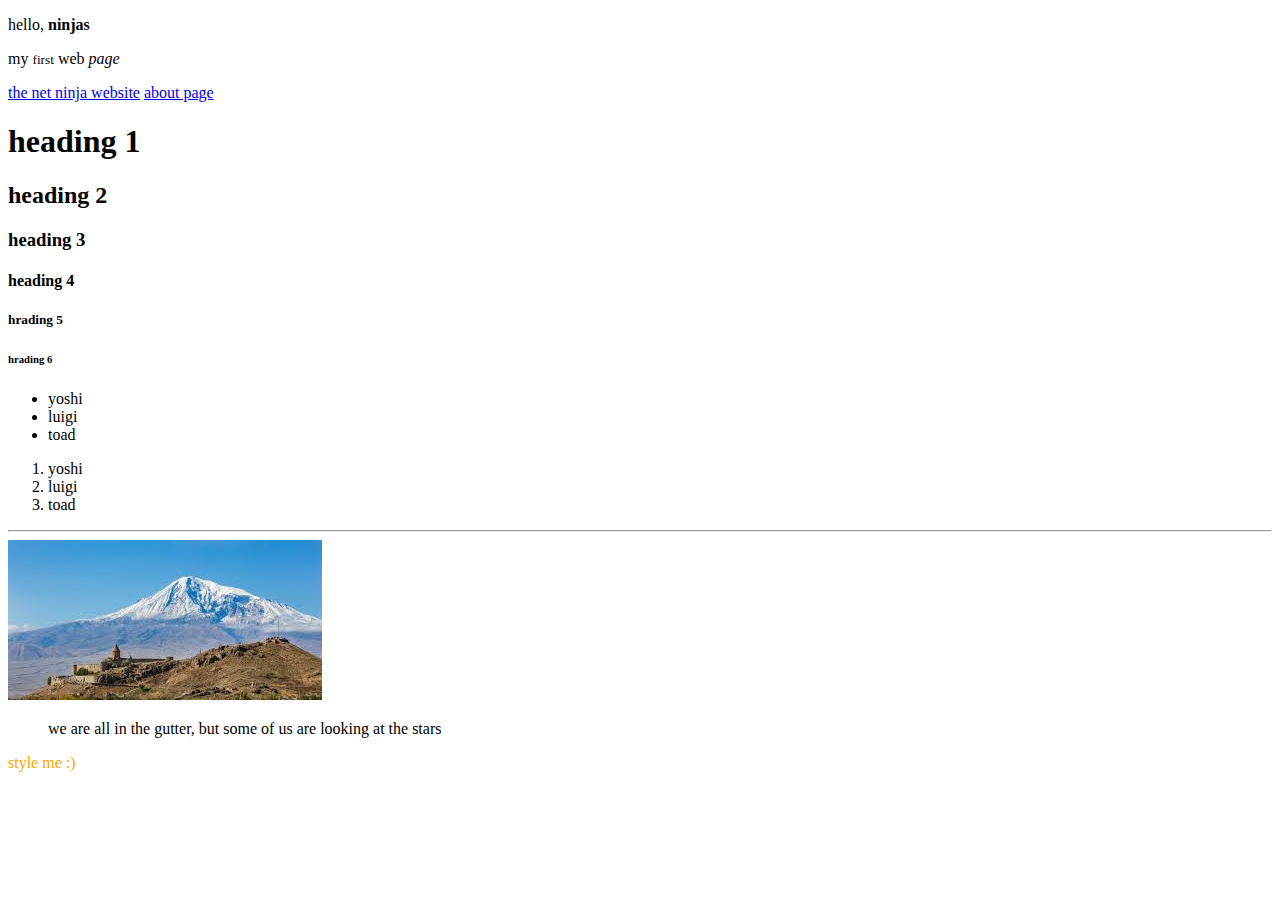
<file: 02-html_basics/index.html>
<!DOCTYPE html>
<html>
  <head>
    <title>HTML Basics</title>
  </head>
  <body>
    <div>
      <p>hello, <strong>ninjas</strong></p>
      <p>my <small>first</small> web <em>page</em></p>
      <a href="https://www.thenetninja.co.uk">the net ninja website</a>
      <a href="about.html">about page</a>
    </div>

    <div>
      <h1>heading 1</h1>
      <h2>heading 2</h2>
      <h3>heading 3</h3>
      <h4>heading 4</h4>
      <h5>hrading 5</h5>
      <h6>hrading 6</h6>
    </div>

    <div>
      <ul>
        <li>yoshi</li>
        <li>luigi</li>
        <li>toad</li>
      </ul>
    </div>

    <div>
      <ol>
        <li>yoshi</li>
        <li>luigi</li>
        <li>toad</li>
      </ol>
    </div>

    <!-- span tag below -->
    <!-- <span>I am a <br />span tag</span> -->

    <hr />
    <img src="../img/mountain.jpeg" alt="a picture of a mountain" />

    <blockquote cite="http://www.oscarwildesite.com">
      we are all in the gutter, but some of us are looking at the stars
    </blockquote>

    <p style="color: orange;">style me :)</p>
  </body>
</html>
</file>
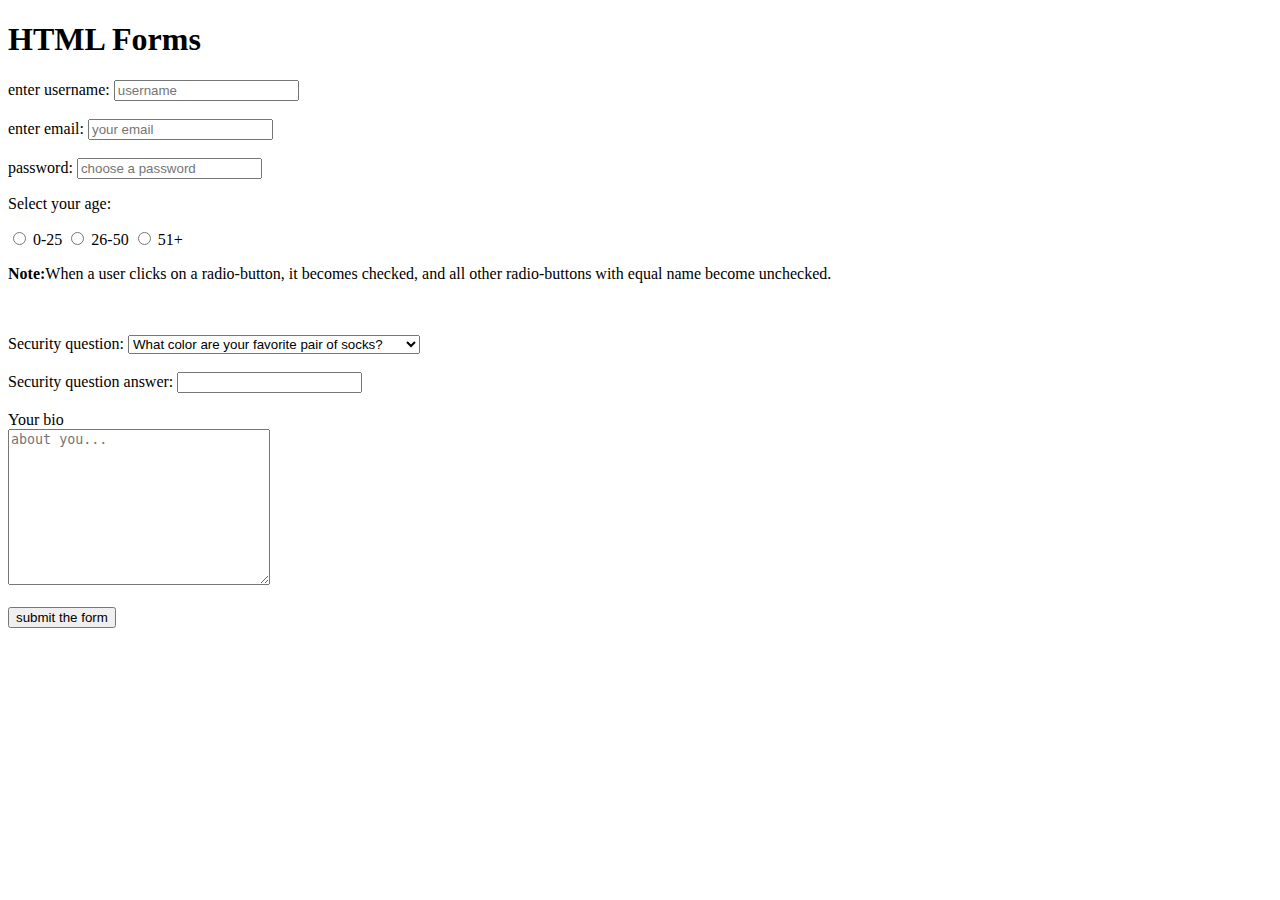
<file: 03-html_forms/index.html>
<!DOCTYPE html>
<html>
  <head>
    <title>HTML Forms</title>
  </head>
  <body>
    <h1 id="title">HTML Forms</h1>

    <form>
      <label for="username">enter username:</label>
      <input
        type="text"
        id="username"
        name="username"
        placeholder="username"
        required
      />
      <br /><br />
      <label for="email" name="email">enter email:</label>
      <input type="email" id="email" placeholder="your email" required />
      <br /><br />
      <label for="password" name="password">password:</label>
      <input
        type="password"
        id="password"
        placeholder="choose a password"
        required
      />

      <p>Select your age:</p>

      <input type="radio" name="age" value="0-25" id="option-1" />
      <label for="option-1">0-25</label>
      <input type="radio" name="age" value="26-50" id="option-2" />
      <label for="option-2">26-50</label>
      <input type="radio" name="age" value="51+" id="option-3" />
      <label for="option-3">51+</label>

      <p>
        <b>Note:</b>When a user clicks on a radio-button, it becomes checked,
        and all other radio-buttons with equal name become unchecked.
      </p>

      <br /><br />

      <label for="question">Security question:</label>
      <select name="question" id="question">
        <option value="q1">What color are your favorite pair of socks?</option>
        <option value="q2"
          >If you could be a vegetable, what would it be?</option
        >
        <option value="q3">What is your best security question?</option>
      </select>

      <br /><br />

      <label for="answer">Security question answer:</label>
      <input type="text" id="answer" name="answer" />

      <br /><br />

      <label for="bio">Your bio</label><br />
      <textarea
        name="bio"
        id="bio"
        cols="30"
        rows="10"
        placeholder="about you..."
      ></textarea>

      <br /><br />
      <input type="submit" value="submit the form" />
    </form>
  </body>
</html>
</file>
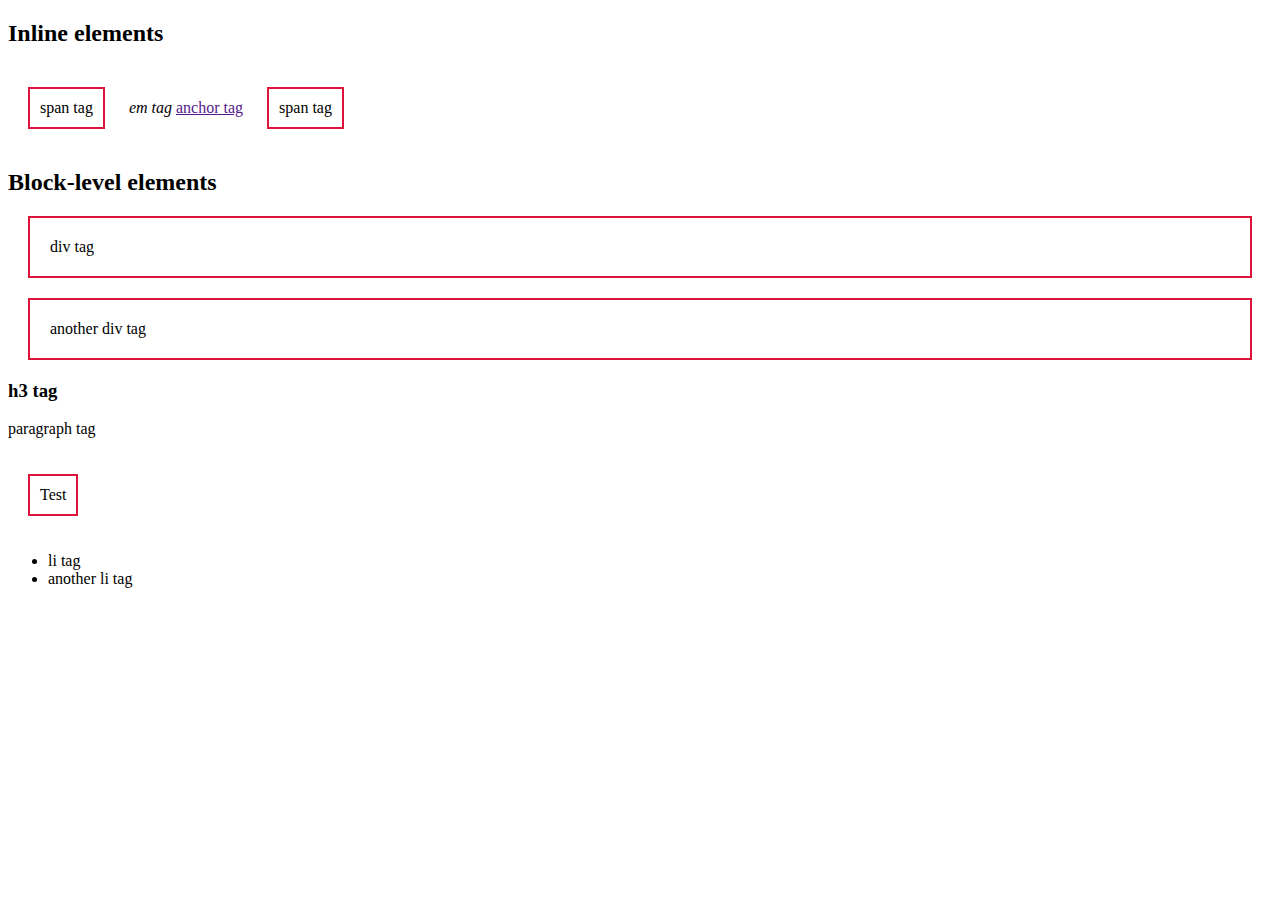
<file: 04-css_basics/index.html>
<!DOCTYPE html>
<html>
  <head>
    <link rel="stylesheet" href="styles.css" />
    <title>CSS Basics</title>
  </head>
  <body>
    <!-- <h1>CSS Basics</h1>

    <p>
      Lorem ipsum dolor sit amet consectetur, adipisicing elit. Debitis dicta
      sunt fugit iste corrupti facilis vel sapiente aut a cupiditate, iure
      mollitia natus doloremque cumque dignissimos officia expedita. Autem,
      nisi.
    </p>

    <div>
      <h2>Ninjas available for hire</h2>
      <p>
        Lorem ipsum dolor sit amet, consectetur adipisicing elit. Maxime quasi
        id facere ab aliquam temporibus? At, repellendus mollitia. Quod, atque
        cumque. Quasi facilis beatae ab? Eligendi velit quidem saepe quo!
      </p>
      <ul>
        <li>Ninja Yoshi</li>
        <li>Ninja Mario</li>
        <li>Ninja Luigi</li>
      </ul>
    </div> -->

    <h2>Inline elements</h2>

    <span>span tag</span>
    <em>em tag</em>
    <a href="">anchor tag</a>
    <span>span tag</span>

    <h2>Block-level elements</h2>

    <div>div tag</div>
    <div>another div tag</div>
    <h3>h3 tag</h3>
    <p>paragraph tag</p>
    <span>Test</span>
    <ul>
      <li>li tag</li>
      <li>another li tag</li>
    </ul>
  </body>
</html>
</file>
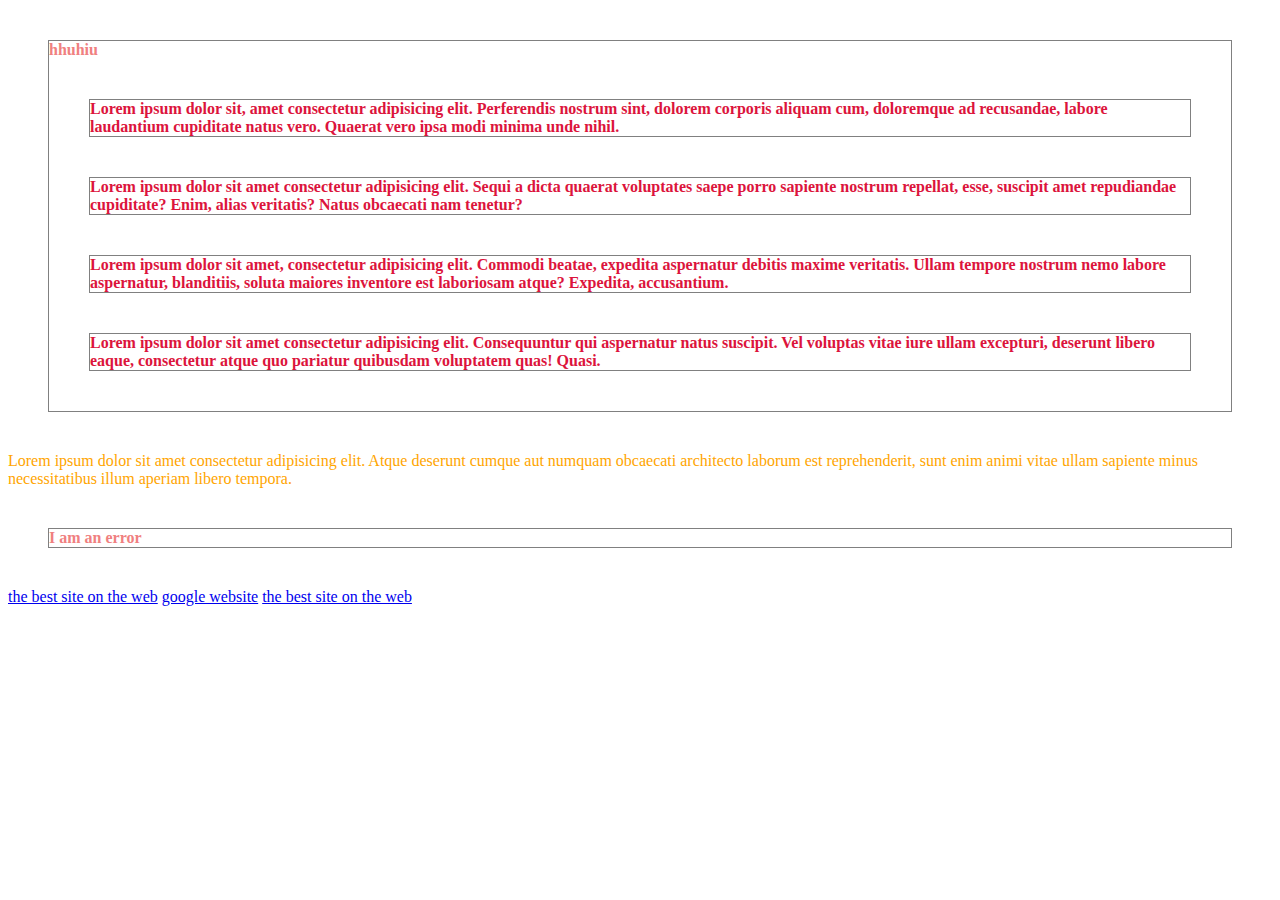
<file: 05-css_classes_selectors_and_the_cascade/index.html>
<!DOCTYPE html>
<html>
  <head>
    <link rel="stylesheet" href="styles.css" />
    <title>CSS Classes, Selectors, and the Cascade</title>
  </head>
  <body>
    <!-- id's are unique, so no other element can have an id of content on this page -->
    <div id="content">
      hhuhiu
      <p>
        Lorem ipsum dolor sit, amet consectetur adipisicing elit. Perferendis
        nostrum sint, dolorem corporis aliquam cum, doloremque ad recusandae,
        labore laudantium cupiditate natus vero. Quaerat vero ipsa modi minima
        unde nihil.
      </p>

      <p class="error">
        Lorem ipsum dolor sit amet consectetur adipisicing elit. Sequi a dicta
        quaerat voluptates saepe porro sapiente nostrum repellat, esse, suscipit
        amet repudiandae cupiditate? Enim, alias veritatis? Natus obcaecati nam
        tenetur?
      </p>

      <p class="success">
        Lorem ipsum dolor sit amet, consectetur adipisicing elit. Commodi
        beatae, expedita aspernatur debitis maxime veritatis. Ullam tempore
        nostrum nemo labore aspernatur, blanditiis, soluta maiores inventore est
        laboriosam atque? Expedita, accusantium.
      </p>

      <p class="success feedback">
        Lorem ipsum dolor sit amet consectetur adipisicing elit. Consequuntur
        qui aspernatur natus suscipit. Vel voluptas vitae iure ullam excepturi,
        deserunt libero eaque, consectetur atque quo pariatur quibusdam
        voluptatem quas! Quasi.
      </p>
    </div>

    <p>
      Lorem ipsum dolor sit amet consectetur adipisicing elit. Atque deserunt
      cumque aut numquam obcaecati architecto laborum est reprehenderit, sunt
      enim animi vitae ullam sapiente minus necessitatibus illum aperiam libero
      tempora.
    </p>

    <div class="error">
      I am an error
    </div>

    <a href="https://www.thenetninja.co.uk">the best site on the web</a>
    <a href="https://www.google.com">google website</a>
    <a href="https://www.thenetninja.co.uk">the best site on the web</a>
  </body>
</html>
</file>
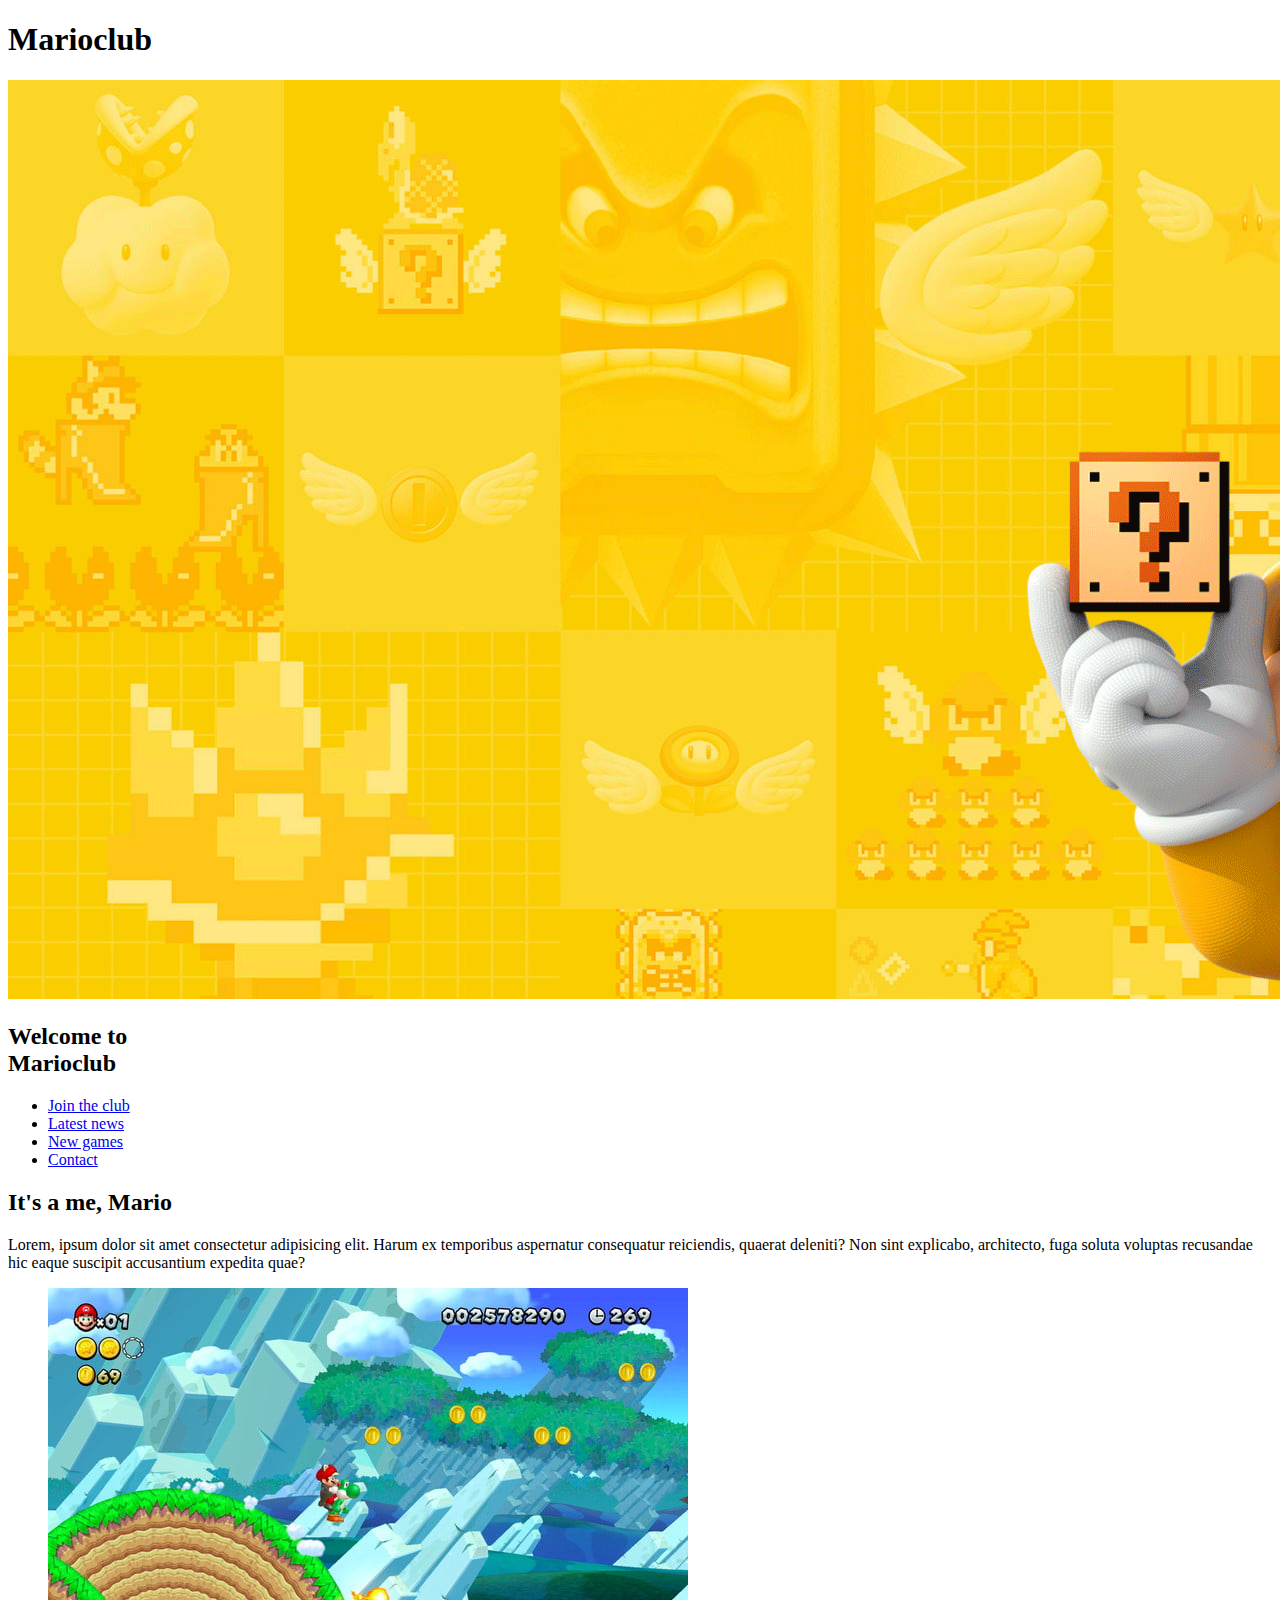
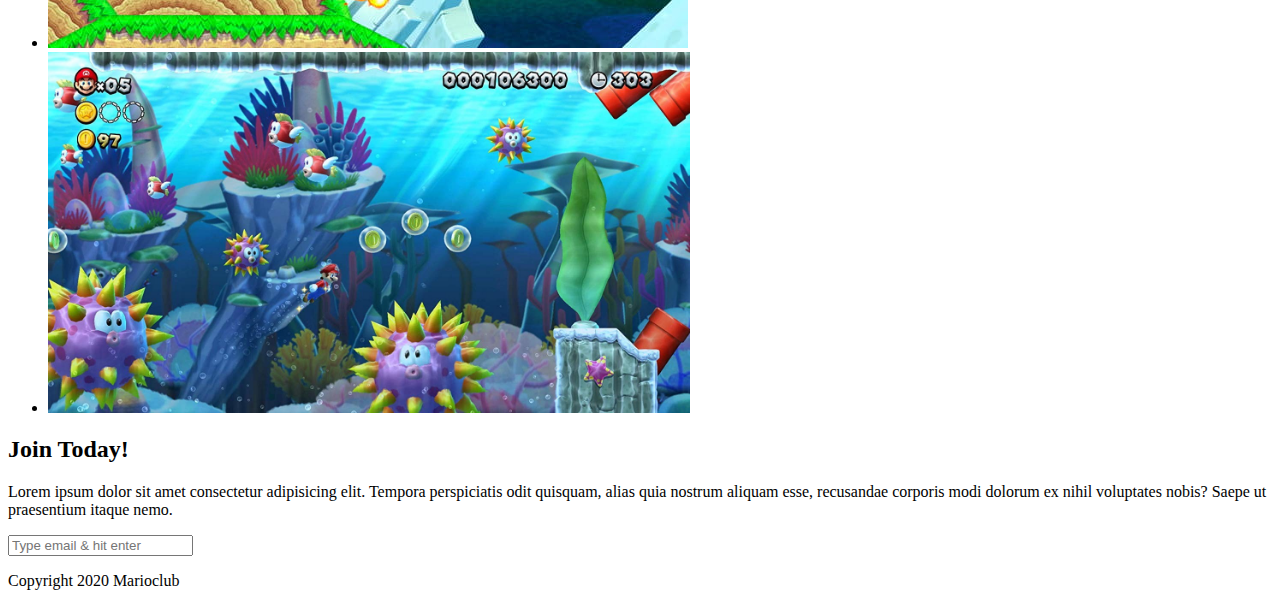
<file: 06-html5_semantics/index.html>
<!DOCTYPE html>
<html>
  <head>
    <link rel="stylesheet" href="styles.css" />
    <title>HTML 5 Semantics</title>
  </head>
  <body>
    <header>
      <h1>Marioclub</h1>
    </header>
    <section class="banner">
      <img src="../img/banner.png" alt="marioclub welcome banner" />
      <div class="welcome">
        <h2>
          Welcome to <br />
          <span>Marioclub</span>
        </h2>
      </div>
    </section>
    <nav class="main-nav">
      <ul>
        <li><a href="/join.html" class="join">Join the club</a></li>
        <li><a href="/news.html">Latest news</a></li>
        <li><a href="/games.html">New games</a></li>
        <li><a href="/contact.html">Contact</a></li>
      </ul>
    </nav>
    <main>
      <article>
        <h2>It's a me, Mario</h2>
        <p>
          Lorem, ipsum dolor sit amet consectetur adipisicing elit. Harum ex
          temporibus aspernatur consequatur reiciendis, quaerat deleniti? Non
          sint explicabo, architecto, fuga soluta voluptas recusandae hic eaque
          suscipit accusantium expedita quae?
        </p>
      </article>
      <ul class="images">
        <li><img src="../img/thumb-1.png" alt="mario thumb 1" /></li>
        <li><img src="../img/thumb-2.png" alt="mario thumb 2" /></li>
      </ul>
    </main>
    <section class="join">
      <h2>Join Today!</h2>
      <p>
        Lorem ipsum dolor sit amet consectetur adipisicing elit. Tempora
        perspiciatis odit quisquam, alias quia nostrum aliquam esse, recusandae
        corporis modi dolorum ex nihil voluptates nobis? Saepe ut praesentium
        itaque nemo.
      </p>
      <form>
        <input
          type="email"
          name="email"
          placeholder="Type email & hit enter"
          required
        />
      </form>
    </section>
    <footer>
      <p class="copyright">Copyright 2020 Marioclub</p>
    </footer>
  </body>
</html>
</file>
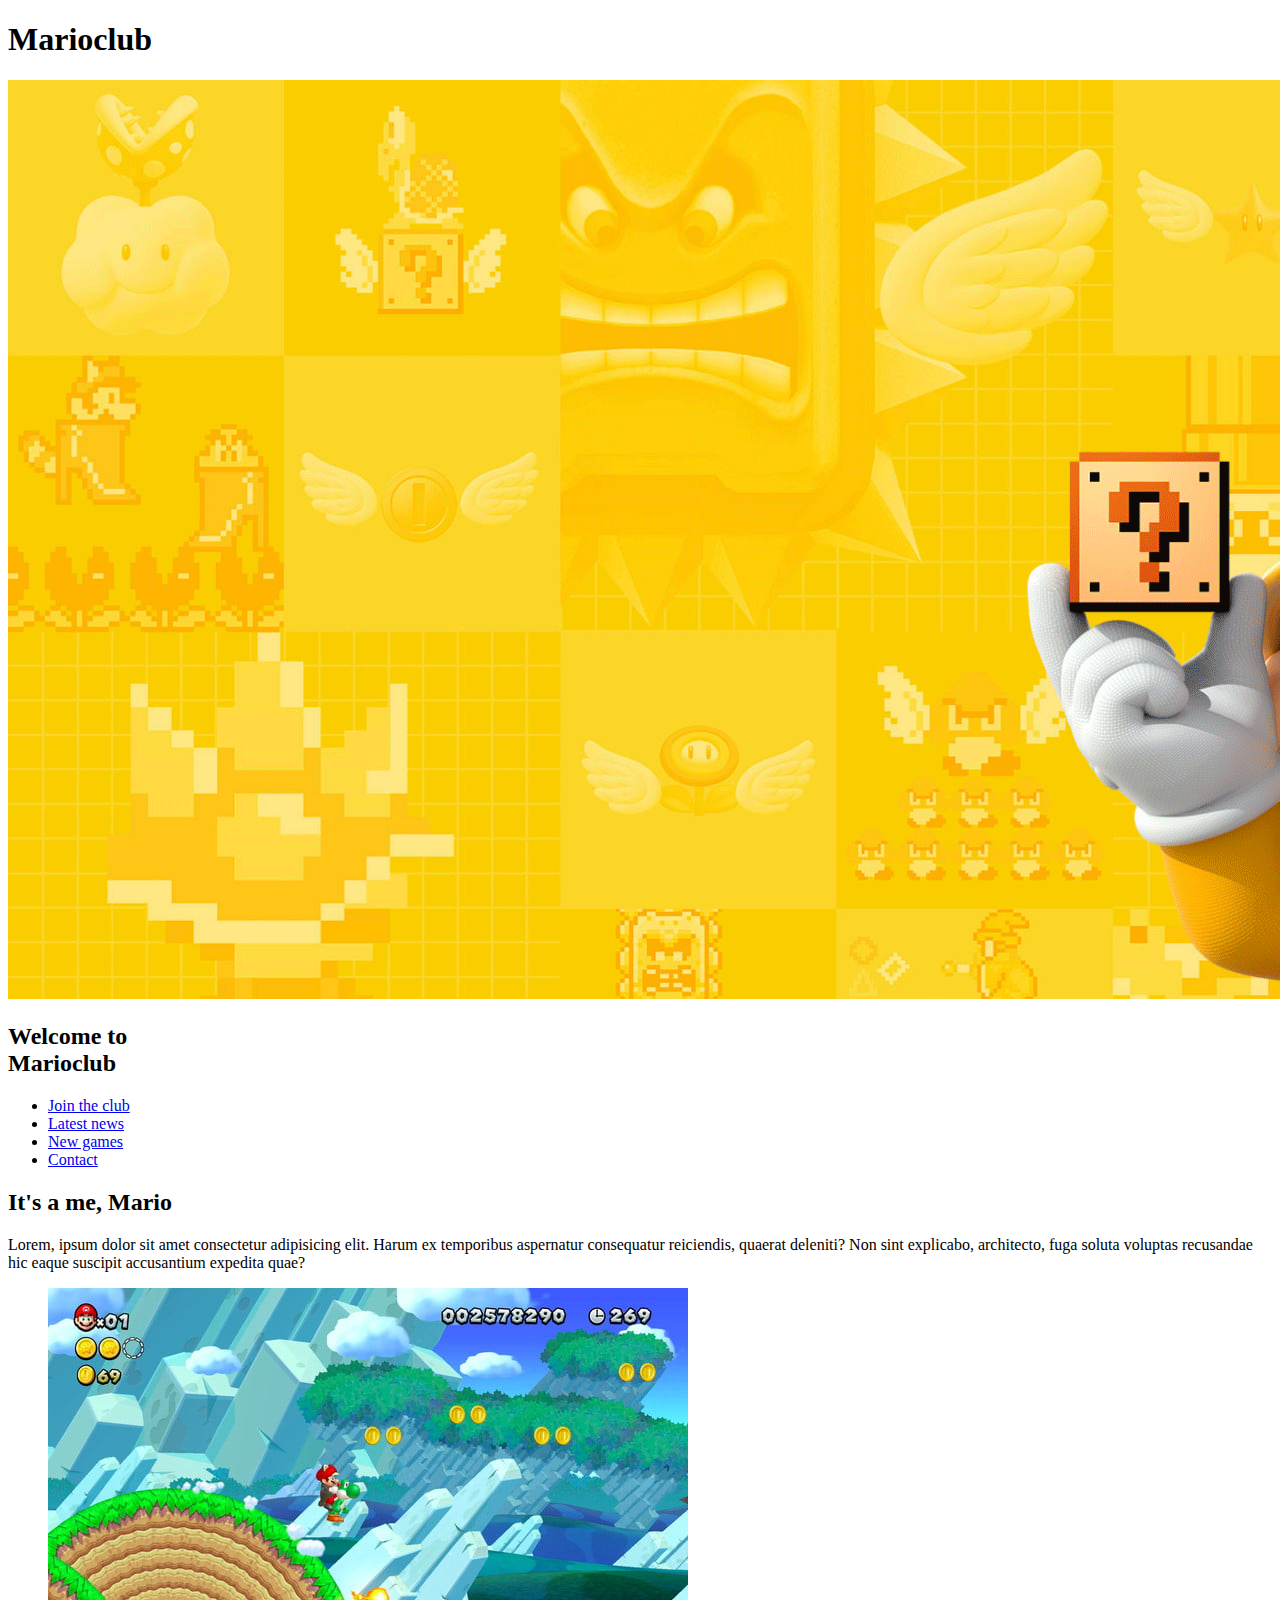
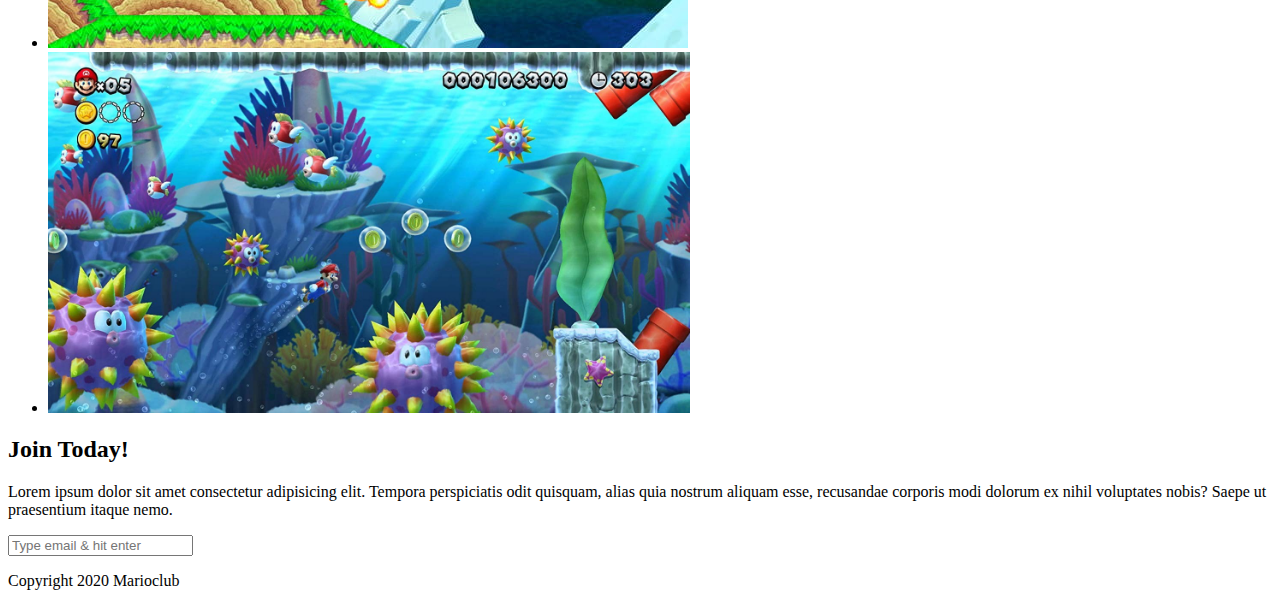
<file: 07-chrome_dev_tools/index.html>
<!DOCTYPE html>
<html>
  <head>
    <link rel="stylesheet" href="styles.css" />
    <title>Chrome Dev Tools</title>
  </head>
  <body>
    <header>
      <h1>Marioclub</h1>
    </header>
    <section class="banner">
      <img src="../img/banner.png" alt="marioclub welcome banner" />
      <div class="welcome">
        <h2>
          Welcome to <br />
          <span>Marioclub</span>
        </h2>
      </div>
    </section>
    <nav class="main-nav">
      <ul>
        <li><a href="/join.html" class="join">Join the club</a></li>
        <li><a href="/news.html">Latest news</a></li>
        <li><a href="/games.html">New games</a></li>
        <li><a href="/contact.html">Contact</a></li>
      </ul>
    </nav>
    <main>
      <article>
        <h2>It's a me, Mario</h2>
        <p>
          Lorem, ipsum dolor sit amet consectetur adipisicing elit. Harum ex
          temporibus aspernatur consequatur reiciendis, quaerat deleniti? Non
          sint explicabo, architecto, fuga soluta voluptas recusandae hic eaque
          suscipit accusantium expedita quae?
        </p>
      </article>
      <ul class="images">
        <li><img src="../img/thumb-1.png" alt="mario thumb 1" /></li>
        <li><img src="../img/thumb-2.png" alt="mario thumb 2" /></li>
      </ul>
    </main>
    <section class="join">
      <h2>Join Today!</h2>
      <p>
        Lorem ipsum dolor sit amet consectetur adipisicing elit. Tempora
        perspiciatis odit quisquam, alias quia nostrum aliquam esse, recusandae
        corporis modi dolorum ex nihil voluptates nobis? Saepe ut praesentium
        itaque nemo.
      </p>
      <form>
        <input
          type="email"
          name="email"
          placeholder="Type email & hit enter"
          required
        />
      </form>
    </section>
    <footer>
      <p class="copyright">Copyright 2020 Marioclub</p>
    </footer>
  </body>
</html>
</file>
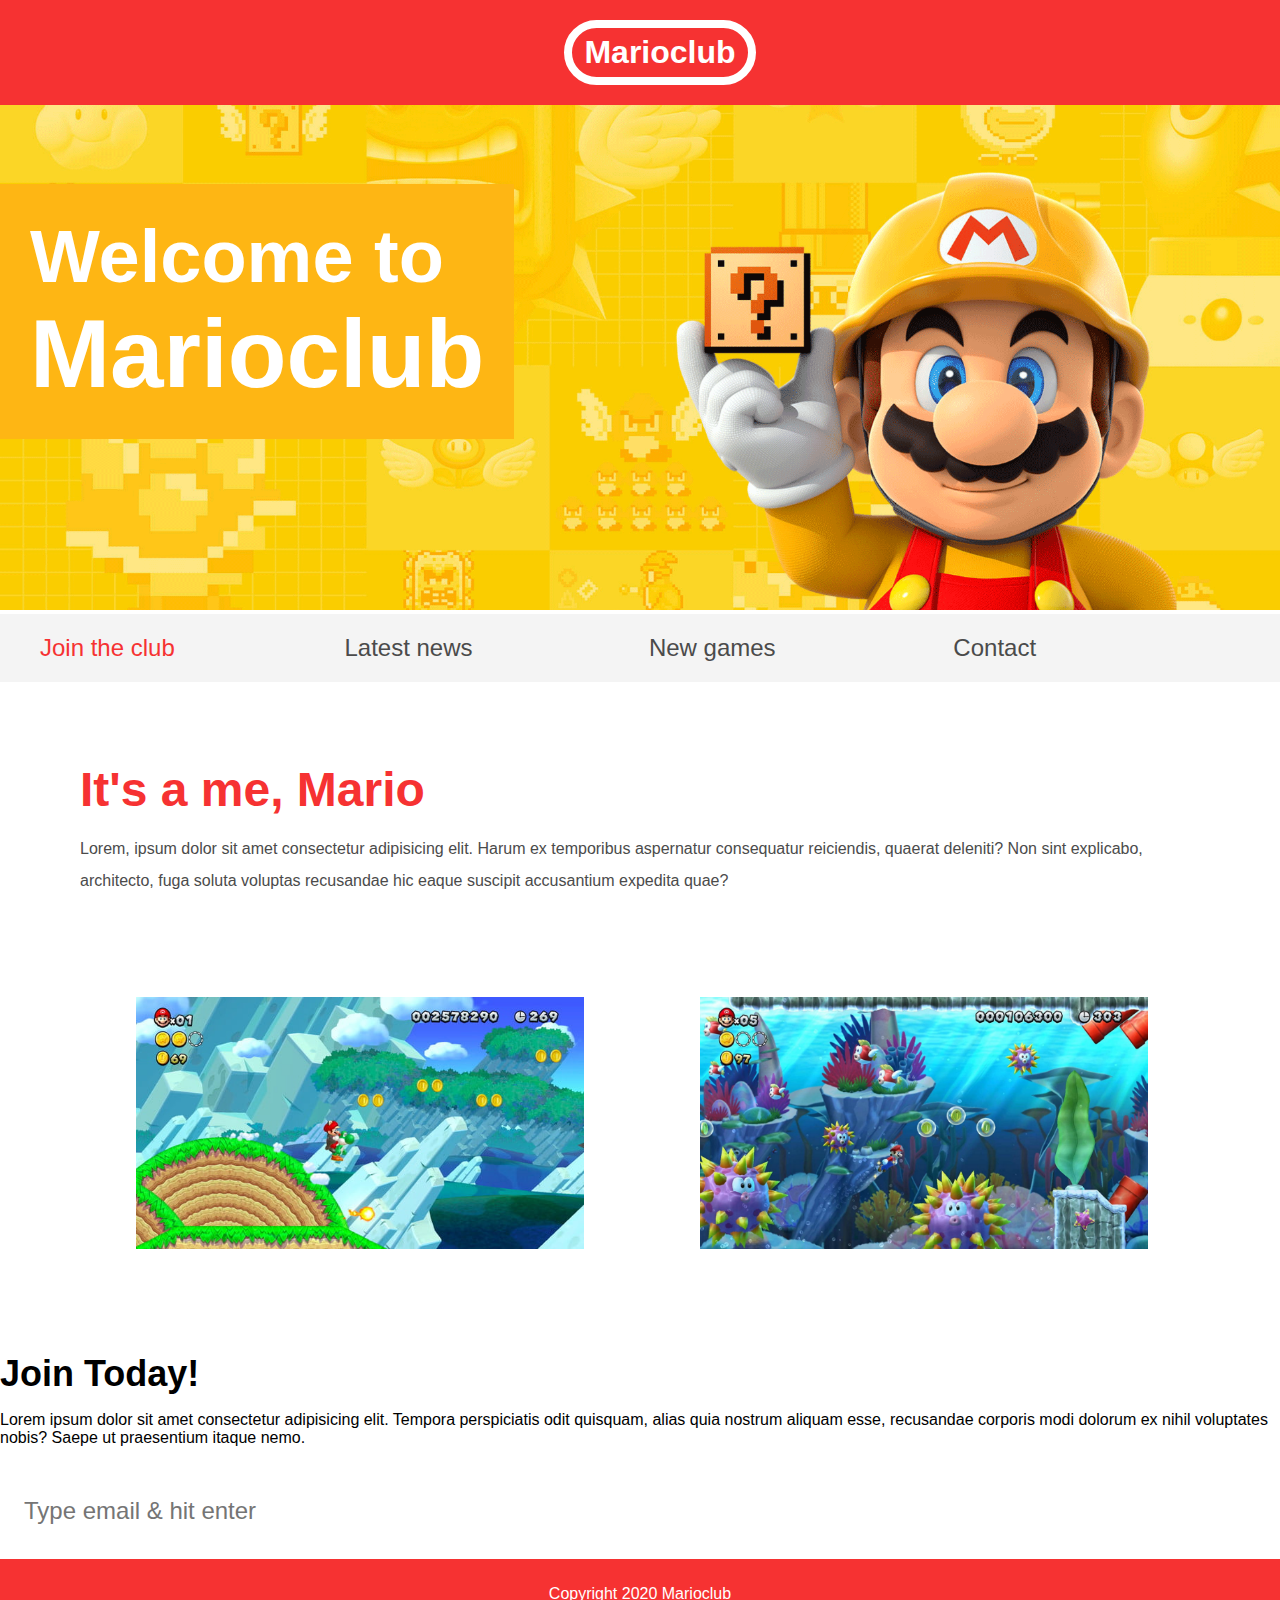
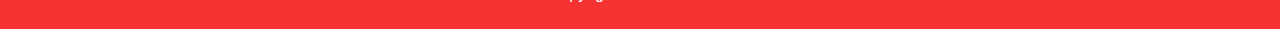
<file: 08-css_layout_and_position/index.html>
<!DOCTYPE html>
<html>
  <head>
    <link rel="stylesheet" href="styles.css" />
    <title>CSS Layout and Position</title>
  </head>
  <body>
    <header>
      <h1>Marioclub</h1>
    </header>
    <section class="banner">
      <img src="../img/banner.png" alt="marioclub welcome banner" />
      <div class="welcome">
        <h2>
          Welcome to <br />
          <span>Marioclub</span>
        </h2>
      </div>
    </section>
    <nav class="main-nav">
      <ul>
        <li><a href="/join.html" class="join">Join the club</a></li>
        <li><a href="/news.html">Latest news</a></li>
        <li><a href="/games.html">New games</a></li>
        <li><a href="/contact.html">Contact</a></li>
      </ul>
    </nav>
    <main>
      <article>
        <h2>It's a me, Mario</h2>
        <p>
          Lorem, ipsum dolor sit amet consectetur adipisicing elit. Harum ex
          temporibus aspernatur consequatur reiciendis, quaerat deleniti? Non
          sint explicabo, architecto, fuga soluta voluptas recusandae hic eaque
          suscipit accusantium expedita quae?
        </p>
      </article>
      <ul class="images">
        <li><img src="../img/thumb-1.png" alt="mario thumb 1" /></li>
        <li><img src="../img/thumb-2.png" alt="mario thumb 2" /></li>
      </ul>
    </main>
    <section class="join">
      <h2>Join Today!</h2>
      <p>
        Lorem ipsum dolor sit amet consectetur adipisicing elit. Tempora
        perspiciatis odit quisquam, alias quia nostrum aliquam esse, recusandae
        corporis modi dolorum ex nihil voluptates nobis? Saepe ut praesentium
        itaque nemo.
      </p>
      <form>
        <input
          type="email"
          name="email"
          placeholder="Type email & hit enter"
          required
        />
      </form>
    </section>
    <footer>
      <p class="copyright">Copyright 2020 Marioclub</p>
    </footer>
  </body>
</html>
</file>
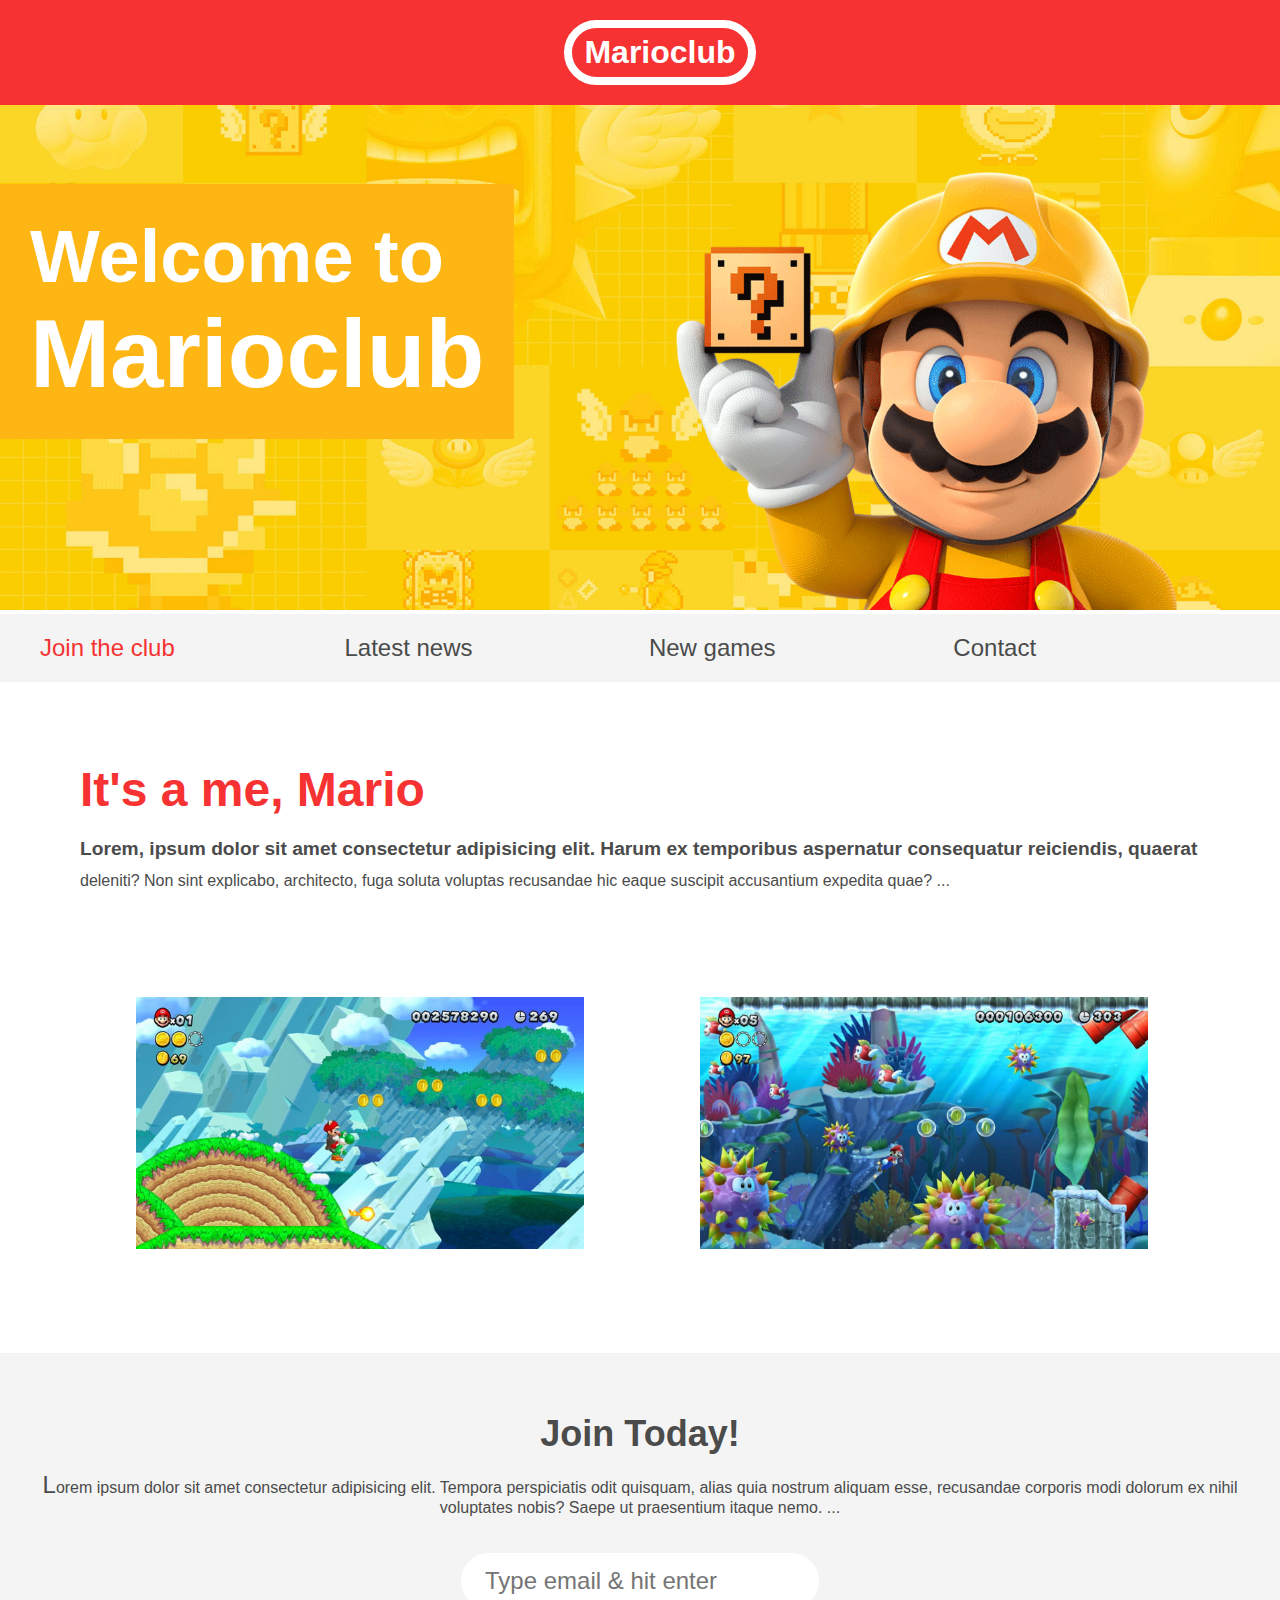
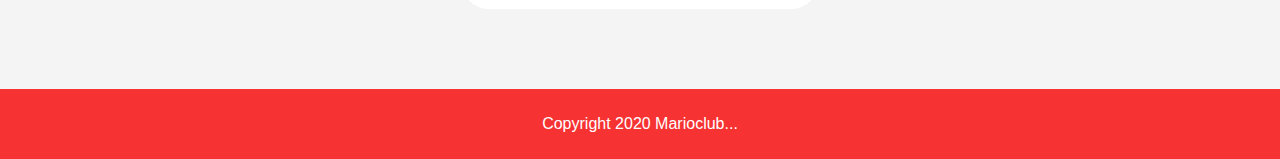
<file: 09-pseudo_classes_and_elements/index.html>
<!DOCTYPE html>
<html>
  <head>
    <link rel="stylesheet" href="styles.css" />
    <title>Pseudo Classes & Elements</title>
  </head>
  <body>
    <header>
      <h1>Marioclub</h1>
    </header>
    <section class="banner">
      <img src="../img/banner.png" alt="marioclub welcome banner" />
      <div class="welcome">
        <h2>
          Welcome to <br />
          <span>Marioclub</span>
        </h2>
      </div>
    </section>
    <nav class="main-nav">
      <ul>
        <li><a href="/join.html" class="join">Join the club</a></li>
        <li><a href="/news.html">Latest news</a></li>
        <li><a href="/games.html">New games</a></li>
        <li><a href="/contact.html">Contact</a></li>
      </ul>
    </nav>
    <main>
      <article>
        <h2>It's a me, Mario</h2>
        <p>
          Lorem, ipsum dolor sit amet consectetur adipisicing elit. Harum ex
          temporibus aspernatur consequatur reiciendis, quaerat deleniti? Non
          sint explicabo, architecto, fuga soluta voluptas recusandae hic eaque
          suscipit accusantium expedita quae?
        </p>
      </article>
      <ul class="images">
        <li><img src="../img/thumb-1.png" alt="mario thumb 1" /></li>
        <li><img src="../img/thumb-2.png" alt="mario thumb 2" /></li>
      </ul>
    </main>
    <section class="join">
      <h2>Join Today!</h2>
      <p>
        Lorem ipsum dolor sit amet consectetur adipisicing elit. Tempora
        perspiciatis odit quisquam, alias quia nostrum aliquam esse, recusandae
        corporis modi dolorum ex nihil voluptates nobis? Saepe ut praesentium
        itaque nemo.
      </p>
      <form>
        <input
          type="email"
          name="email"
          placeholder="Type email & hit enter"
          required
        />
      </form>
    </section>
    <footer>
      <p class="copyright">Copyright 2020 Marioclub</p>
    </footer>
  </body>
</html>
</file>
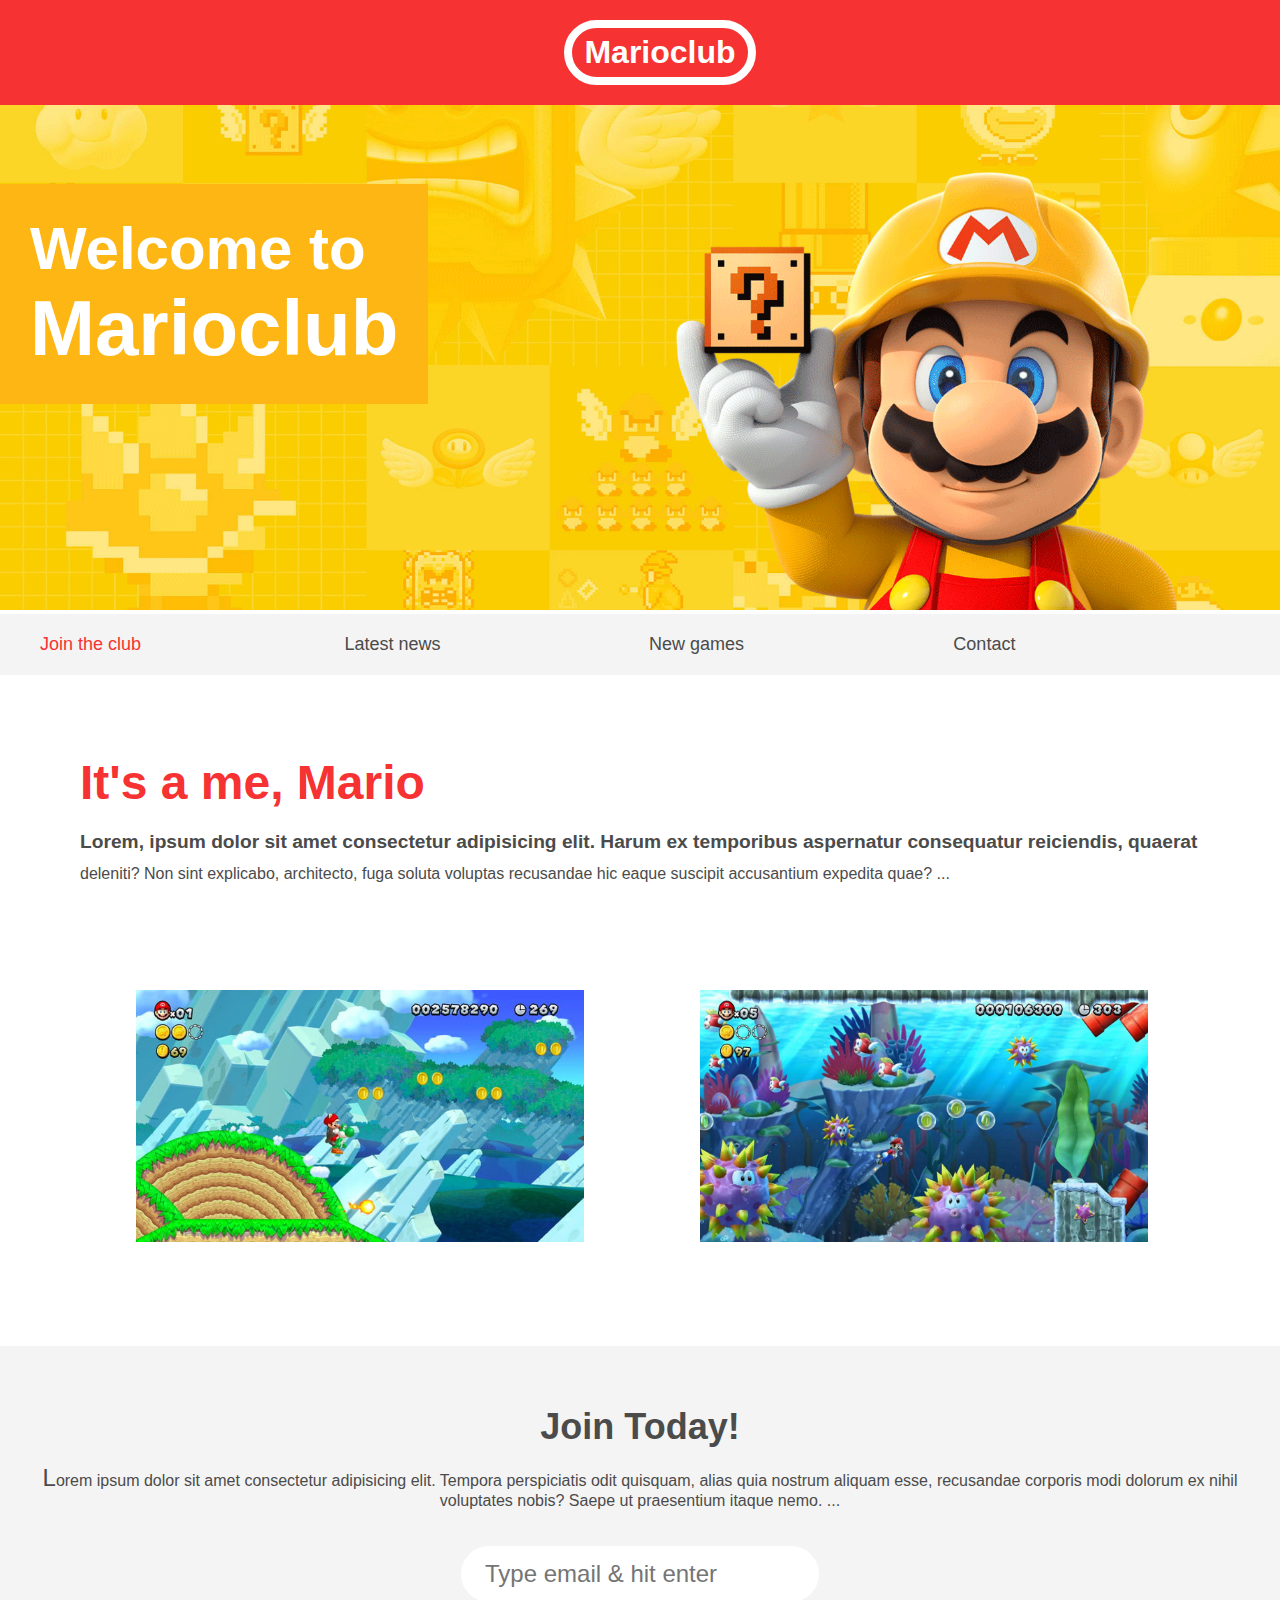
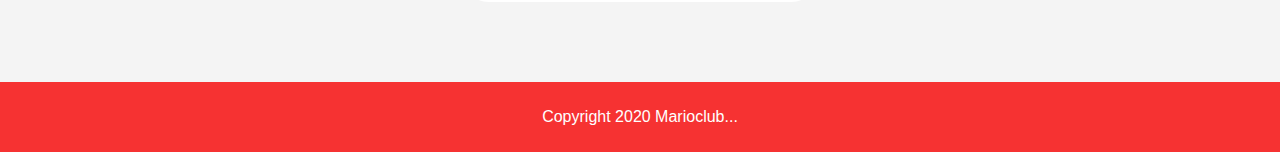
<file: 10-responsive_design/index.html>
<!DOCTYPE html>
<html>
  <head>
    <meta name="viewport" content="width=device-width, initial-scale=1.0" />
    <link rel="stylesheet" href="styles.css" />
    <title>Pseudo Classes & Elements</title>
  </head>
  <body>
    <header>
      <h1>Marioclub</h1>
    </header>
    <section class="banner">
      <img src="../img/banner.png" alt="marioclub welcome banner" />
      <div class="welcome">
        <h2>
          Welcome to <br />
          <span>Marioclub</span>
        </h2>
      </div>
    </section>
    <nav class="main-nav">
      <ul>
        <li><a href="/join.html" class="join">Join the club</a></li>
        <li><a href="/news.html">Latest news</a></li>
        <li><a href="/games.html">New games</a></li>
        <li><a href="/contact.html">Contact</a></li>
      </ul>
    </nav>
    <main>
      <article>
        <h2>It's a me, Mario</h2>
        <p>
          Lorem, ipsum dolor sit amet consectetur adipisicing elit. Harum ex
          temporibus aspernatur consequatur reiciendis, quaerat deleniti? Non
          sint explicabo, architecto, fuga soluta voluptas recusandae hic eaque
          suscipit accusantium expedita quae?
        </p>
      </article>
      <ul class="images">
        <li><img src="../img/thumb-1.png" alt="mario thumb 1" /></li>
        <li><img src="../img/thumb-2.png" alt="mario thumb 2" /></li>
      </ul>
    </main>
    <section class="join">
      <h2>Join Today!</h2>
      <p>
        Lorem ipsum dolor sit amet consectetur adipisicing elit. Tempora
        perspiciatis odit quisquam, alias quia nostrum aliquam esse, recusandae
        corporis modi dolorum ex nihil voluptates nobis? Saepe ut praesentium
        itaque nemo.
      </p>
      <form>
        <input
          type="email"
          name="email"
          placeholder="Type email & hit enter"
          required
        />
      </form>
    </section>
    <footer>
      <p class="copyright">Copyright 2020 Marioclub</p>
    </footer>
  </body>
</html>
</file>
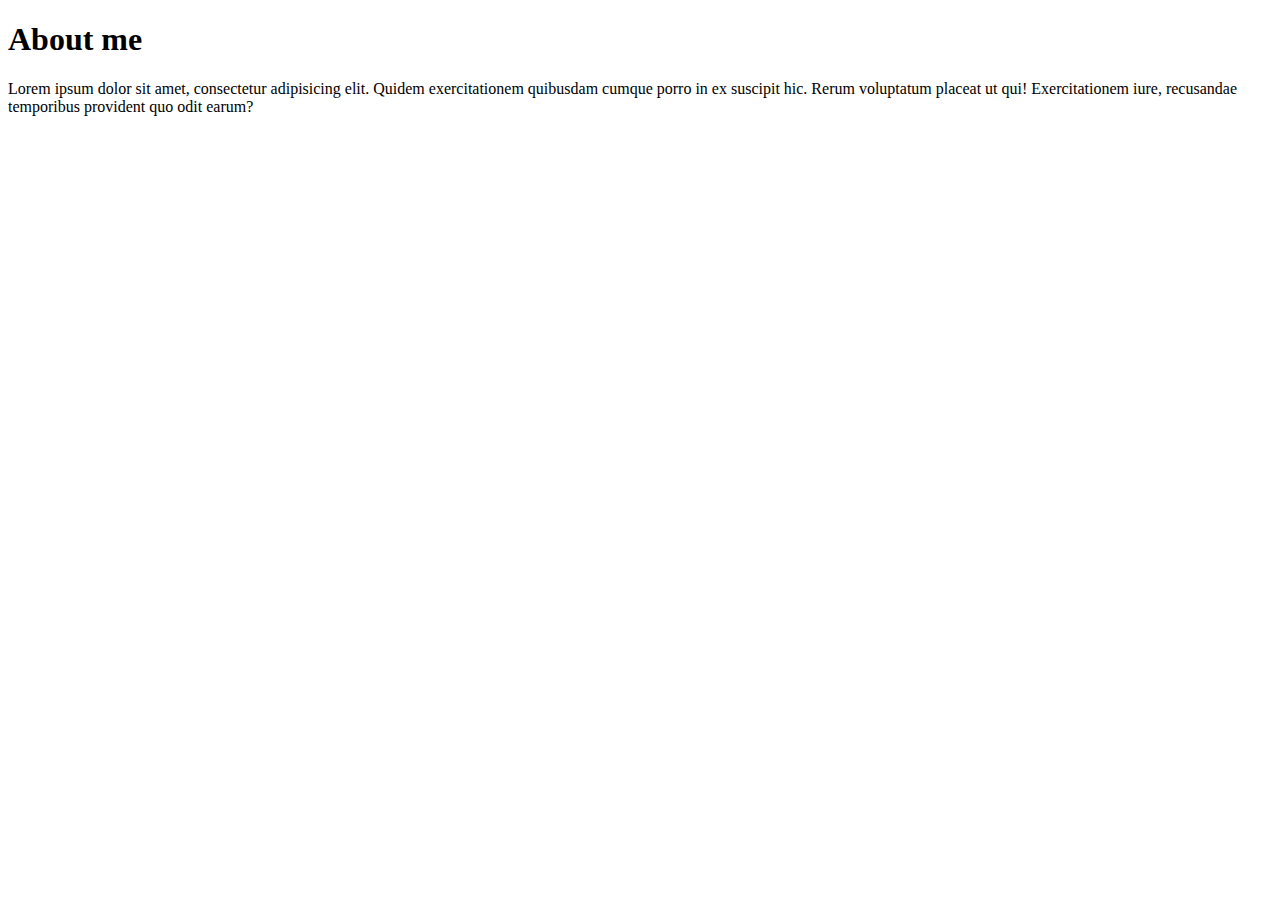
<file: 04-css_basics/about.html>
<!DOCTYPE html>
<html>
  <head>
    <link rel="stylesheet" href="styles.css" />
    <title>CSS Basics</title>
  </head>
  <body>
    <h1>About me</h1>

    <p>
      Lorem ipsum dolor sit amet, consectetur adipisicing elit. Quidem
      exercitationem quibusdam cumque porro in ex suscipit hic. Rerum voluptatum
      placeat ut qui! Exercitationem iure, recusandae temporibus provident quo
      odit earum?
    </p>
  </body>
</html>
</file>
<file: 04-css_basics/styles.css>
/* h1 {
  color: orange;
  background-color: slategray;
  font-size: 20px;
  text-decoration: underline;
  font-family: arial;
  text-align: center;
}
p {
  color: slategray;
  text-align: right;
  line-height: 30px;
  letter-spacing: 3px;
  column-count: 2;
  column-gap: 60px;
}
ul {
  border-width: 4px;
  border-style: solid;
  border-color: crimson;
  border: 4px solid crimson;
  border-bottom: 4px dotted crimson;
  border-left: 8px dashed #0decec;
}
li {
  list-style-type: none;
  text-shadow: 2px 2px lightgray;
  text-shadow: 2px 2px #41bb3d;
} */
span {
  /* display: block; */
  display: inline-block;
  border: 2px solid crimson;
  margin: 20px;
  padding: 10px;
}
div {
  /* display: inline; */
  border: 2px solid crimson;
  margin: 20px;
  padding: 20px;
}
</file>
<file: 05-css_classes_selectors_and_the_cascade/styles.css>
/* p.error {
  color: red;
}

p.success {
  color: #1be71b;
}

p.success.feedback {
  border: 1px dashed #1be71b;
} */

/* div#content {
  background-color: #ebebeb;
  padding: 20px;
} */

/* #content {
  background-color: #ebebeb;
  padding: 20px;
} */

/* descendent selector */
/* div p {
  color: purple;
} */

/* get any element in a div with the class of error */
/* div .error {
  color: red;
} */

/* get any div with a class of error */
/* div.error {
  color: red;
} */

/* gets any a tag with an href element */
/* a[href] {
  background-color: #19ee19;
} */

/* a[href="https://www.thenetninja.co.uk"]
{
  background-color: #19ee19;
  color: white;
  text-decoration: none;
  font-weight: bold;
  text-transform: uppercase;
} */

/* a[href*="thenetninja"] {
  background-color: #19ee19;
  color: white;
  text-decoration: none;
  font-weight: bold;
  text-transform: uppercase;
} */

/* a[href*="google"] {
  color: white;
  background-color: red;
  border: 2px solid blue;
} */

/* a[href$=".com"] {
  color: white;
  background-color: red;
  border: 2px solid blue;
} */

div {
  color: lightcoral;
  border: 1px solid gray;
  margin: 40px;
  font-weight: bold;
}

div p {
  border: inherit;
  margin: inherit;
  color: crimson;
}

p {
  color: orange;
}
</file>
<file: 06-html5_semantics/styles.css>

</file>
<file: 07-chrome_dev_tools/styles.css>

</file>
<file: 08-css_layout_and_position/styles.css>
body,
ul,
li,
h1,
h2,
a {
  margin: 0;
  padding: 0;
  font-family: arial;
}
/* header {
  position: relative;
  left: 100px;
  top: 100px;
} */
header {
  background-color: #f63232;
  padding: 20px;
  text-align: center;
  position: fixed;
  width: 100%;
  z-index: 1;
  top: 0;
  left: 0;
}
/* padding: top/bottom left/right; */
header h1 {
  color: white;
  border: 8px solid white;
  padding: 6px 12px;
  display: inline-block;
  border-radius: 36px;
}
.banner {
  position: relative;
}
.banner img {
  max-width: 100%;
}
/* positioned absolutely to the relatively positioned banner */
/* when something is positioned absolutely it's taken out of normal document flow, so we lose the space it's originally in */
.banner .welcome {
  background-color: #feb614;
  color: white;
  padding: 30px;
  position: absolute;
  left: 0;
  top: 30%;
}
.banner h2 {
  font-size: 74px;
}
/* takes the value that it currently is, i.e., 72 and multiplies it by 1.3 */
.banner h2 span {
  font-size: 1.3em;
}
nav {
  background-color: #f4f4f4;
  padding: 20px;
  position: sticky;
  top: 20%;
}
nav ul {
  white-space: nowrap;
  max-width: 1200px;
  margin: 0 auto;
}
nav li {
  width: 25%;
  display: inline-block;
  font-size: 24px;
}
nav li a {
  text-decoration: none;
  color: #4b4b4b;
}
nav li a.join {
  color: #f63232;
}
/* incorporate the padding into the total width, don't include the padding on top of the max width */
main {
  max-width: 100%;
  width: 1200px;
  margin: 80px auto;
  padding: 0 40px;
  box-sizing: border-box;
}
article h2 {
  color: #f63232;
  font-size: 48px;
}
article p {
  line-height: 2em;
  color: #4b4b4b;
}
.images {
  text-align: center;
  margin: 80px 0;
  white-space: nowrap;
}
.images li {
  display: inline-block;
  width: 40%;
  margin: 20px 5%;
}
.images li img {
  max-width: 100%;
}
section .join {
  background: #f4f4f4;
  text-align: center;
  padding: 60px 20px;
  color: #4b4b4b;
}
.join h2 {
  font-size: 36px;
}
form input {
  margin: 20px 0;
  padding: 10px 20px;
  font-size: 24px;
  border-radius: 28px;
  border: 4px solid white;
}
footer {
  background: #f63232;
  color: white;
  padding: 10px;
  text-align: center;
}
</file>
<file: 09-pseudo_classes_and_elements/styles.css>
body,
ul,
li,
h1,
h2,
a {
  margin: 0;
  padding: 0;
  font-family: arial;
}
/* header {
  position: relative;
  left: 100px;
  top: 100px;
} */
header {
  background-color: #f63232;
  padding: 20px;
  text-align: center;
  position: fixed;
  width: 100%;
  z-index: 1;
  top: 0;
  left: 0;
}
/* padding: top/bottom left/right; */
header h1 {
  color: white;
  border: 8px solid white;
  padding: 6px 12px;
  display: inline-block;
  border-radius: 36px;
}
.banner {
  position: relative;
}
.banner img {
  max-width: 100%;
}
/* positioned absolutely to the relatively positioned banner */
/* when something is positioned absolutely it's taken out of normal document flow, so we lose the space it's originally in */
.banner .welcome {
  background-color: #feb614;
  color: white;
  padding: 30px;
  position: absolute;
  left: 0;
  top: 30%;
}
.banner h2 {
  font-size: 74px;
}
/* takes the value that it currently is, i.e., 72 and multiplies it by 1.3 */
.banner h2 span {
  font-size: 1.3em;
}
nav {
  background-color: #f4f4f4;
  padding: 20px;
  position: sticky;
  top: 13%;
}
nav ul {
  white-space: nowrap;
  max-width: 1200px;
  margin: 0 auto;
}
nav li {
  width: 25%;
  display: inline-block;
  font-size: 24px;
}
nav li a {
  text-decoration: none;
  color: #4b4b4b;
}
nav li a.join {
  color: #f63232;
}
/* incorporate the padding into the total width, don't include the padding on top of the max width */
main {
  max-width: 100%;
  width: 1200px;
  margin: 80px auto;
  padding: 0 40px;
  box-sizing: border-box;
}
article h2 {
  color: #f63232;
  font-size: 48px;
}
article p {
  line-height: 2em;
  color: #4b4b4b;
}
.images {
  text-align: center;
  margin: 80px 0;
  white-space: nowrap;
}
.images li {
  display: inline-block;
  width: 40%;
  margin: 20px 5%;
}
.images li img {
  max-width: 100%;
}
section.join {
  background: #f4f4f4;
  text-align: center;
  padding: 60px 20px;
  color: #4b4b4b;
}
.join h2 {
  font-size: 36px;
}
form input {
  margin: 20px 0;
  padding: 10px 20px;
  font-size: 24px;
  border-radius: 28px;
  border: 4px solid white;
}
footer {
  background: #f63232;
  color: white;
  padding: 10px;
  text-align: center;
}

/* pseudo classes */

nav li a:hover {
  text-decoration: underline;
  /* background-color: pink;
  padding: 3px; */
}
.images li:hover {
  position: relative;
  top: -4px;
}
form input:focus {
  border: 4px dashed #4b4b4b;
  outline: none;
}
form input:valid {
  border: 4px solid #71d300;
}
/* nav li:first-child {
  border: 3px solid #f63232;
} */

/* pseudo elements */

article p::first-line {
  font-weight: bold;
  font-size: 1.2em;
}
section.join p::first-letter {
  font-size: 1.5em;
}
p::selection {
  background-color: #f63232;
  color: white;
}
p::after {
  content: "...";
}
</file>
<file: 10-responsive_design/styles.css>
body,
ul,
li,
h1,
h2,
a {
  margin: 0;
  padding: 0;
  font-family: arial;
}
/* header {
  position: relative;
  left: 100px;
  top: 100px;
} */
header {
  background-color: #f63232;
  padding: 20px;
  text-align: center;
  position: fixed;
  width: 100%;
  z-index: 1;
  top: 0;
  left: 0;
}
/* padding: top/bottom left/right; */
header h1 {
  color: white;
  border: 8px solid white;
  padding: 6px 12px;
  display: inline-block;
  border-radius: 36px;
}
.banner {
  position: relative;
}
.banner img {
  max-width: 100%;
}
/* positioned absolutely to the relatively positioned banner */
/* when something is positioned absolutely it's taken out of normal document flow, so we lose the space it's originally in */
.banner .welcome {
  background-color: #feb614;
  color: white;
  padding: 30px;
  position: absolute;
  left: 0;
  top: 30%;
}
.banner h2 {
  font-size: 74px;
}
/* takes the value that it currently is, i.e., 72 and multiplies it by 1.3 */
.banner h2 span {
  font-size: 1.3em;
}
nav {
  background-color: #f4f4f4;
  padding: 20px;
  position: sticky;
  top: 13%;
}
nav ul {
  white-space: nowrap;
  max-width: 1200px;
  margin: 0 auto;
}
nav li {
  width: 25%;
  display: inline-block;
  font-size: 24px;
}
nav li a {
  text-decoration: none;
  color: #4b4b4b;
}
nav li a.join {
  color: #f63232;
}
/* incorporate the padding into the total width, don't include the padding on top of the max width */
main {
  max-width: 100%;
  width: 1200px;
  margin: 80px auto;
  padding: 0 40px;
  box-sizing: border-box;
}
article h2 {
  color: #f63232;
  font-size: 48px;
}
article p {
  line-height: 2em;
  color: #4b4b4b;
}
.images {
  text-align: center;
  margin: 80px 0;
  white-space: nowrap;
}
.images li {
  display: inline-block;
  width: 40%;
  margin: 20px 5%;
}
.images li img {
  max-width: 100%;
}
section.join {
  background: #f4f4f4;
  text-align: center;
  padding: 60px 20px;
  color: #4b4b4b;
}
.join h2 {
  font-size: 36px;
}
form input {
  margin: 20px 0;
  padding: 10px 20px;
  font-size: 24px;
  border-radius: 28px;
  border: 4px solid white;
}
footer {
  background: #f63232;
  color: white;
  padding: 10px;
  text-align: center;
}

/* pseudo classes */

nav li a:hover {
  text-decoration: underline;
  /* background-color: pink;
  padding: 3px; */
}
.images li:hover {
  position: relative;
  top: -4px;
}
form input:focus {
  border: 4px dashed #4b4b4b;
  outline: none;
}
form input:valid {
  border: 4px solid #71d300;
}
/* nav li:first-child {
  border: 3px solid #f63232;
} */

/* pseudo elements */

article p::first-line {
  font-weight: bold;
  font-size: 1.2em;
}
section.join p::first-letter {
  font-size: 1.5em;
}
p::selection {
  background-color: #f63232;
  color: white;
}
p::after {
  content: "...";
}

/* responsive styles */

/* if a device with a screen has less than or equal to 1400 pixels then we want the styles in @media to apply */
@media screen and (max-width: 1400px) {
  .banner h2 {
    font-size: 60px;
  }
  nav li {
    font-size: 18px;
  }
}

@media screen and (max-width: 960px) {
  .banner .welcome h2 {
    font-size: 40px;
  }
}

@media screen and (max-width: 700px) {
  .banner .welcome {
    position: relative;
    text-align: center;
    padding: 10px;
  }
  .banner .welcome br {
    display: none;
  }
  .banner .welcome h2 {
    font-size: 25px;
  }
  .banner .welcome span {
    font-size: 1em;
  }
  .images li {
    width: 100%;
    margin: 20px auto;
    display: block;
  }
}

@media screen and (max-width: 560px) {
  nav li {
    font-size: 20px;
    /* position: relative; */
    display: block;
    width: 100%;
    margin: 12px 0;
  }
  header {
    position: relative;
  }
  nav {
    top: 0;
  }
}

/* if a device with a screen has greater than or equal to 800 pixels then we want the styles in @media to apply */
/* @media screen and (min-width: 800px) {

} */
</file>
